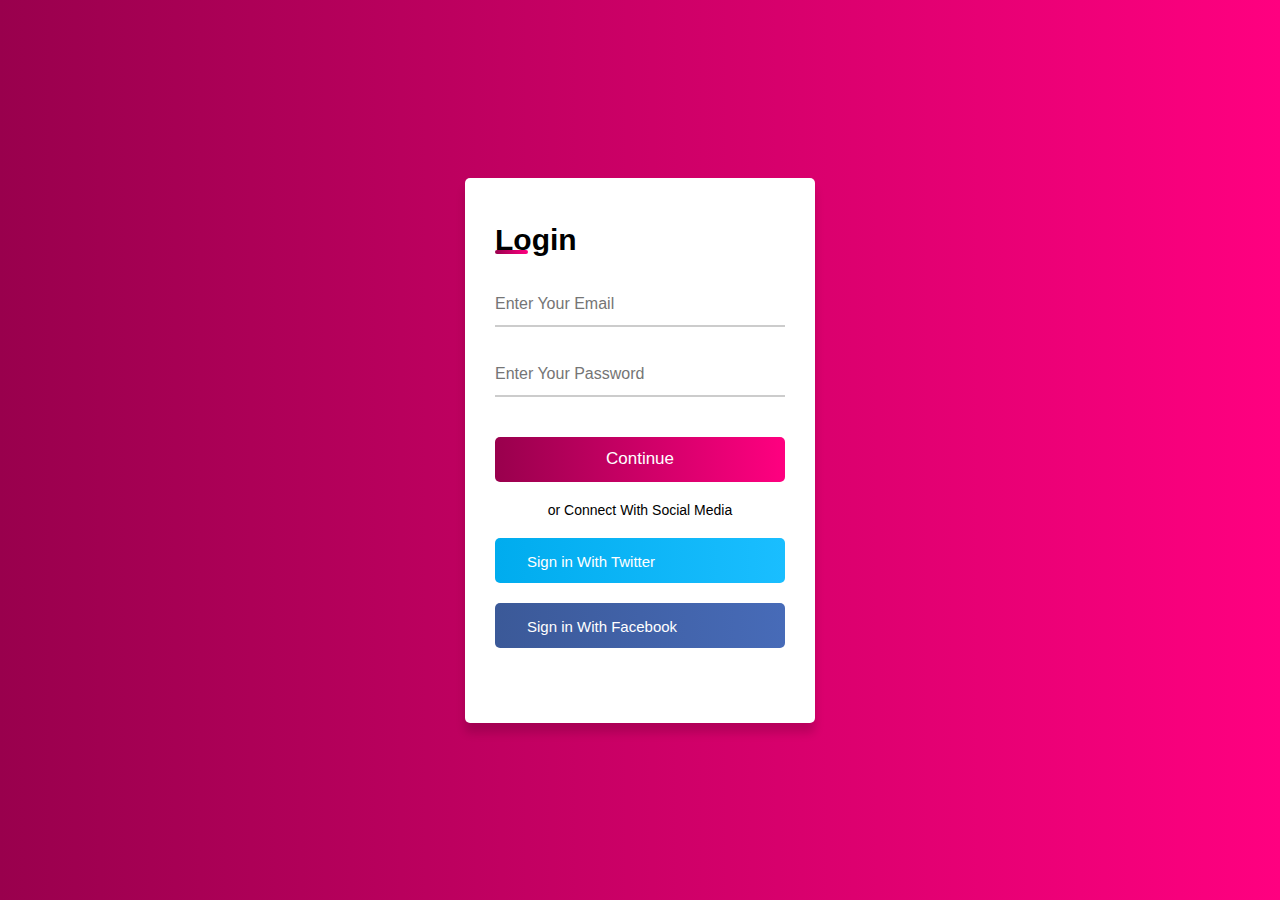
<file: index.html>
<!DOCTYPE html>
<html lang="en" dir="ltr">

<head>
  <meta charset="UTF-8">
  <link rel="stylesheet" href="style.css">
  <link rel="stylesheet" href="https://cdnjs.cloudflare.com/ajax/libs/font-awesome/6.2.1/css/all.min.css"
    integrity="sha512-MV7K8+y+gLIBoVD59lQIYicR65iaqukzvf/nwasF0nqhPay5w/9lJmVM2hMDcnK1OnMGCdVK+iQrJ7lzPJQd1w=="
    crossorigin="anonymous" referrerpolicy="no-referrer" />
  <meta name="viewport" content="width=device-width, initial-scale=1.0">
</head>

<body>
  <div class="container">


    <form action="#">
      <div class="title">Login</div>
      <div class="input-box underline">
        <input type="text" placeholder="Enter Your Email" required>
        <div class="underline"></div>
      </div>
      <div class="input-box">
        <input type="password" placeholder="Enter Your Password" required>
        <div class="underline"></div>
      </div>
      <div class="input-box button">
        <input type="submit" name="" value="Continue">
      </div>
    </form>


    <div class="option">or Connect With Social Media</div>
    <div class="twitter">
      <a href="#"><i class="fab fa-twitter"></i>Sign in With Twitter</a>
    </div>
    <div class="facebook">
      <a href="#"><i class="fab fa-facebook-f"></i>Sign in With Facebook</a>
    </div>
  </div>
</body>

</html>
</file>
<file: style.css>
*{
  margin: 0;
  padding: 0;
  box-sizing: border-box;
  font-family: 'Poppins',sans-serif;
}
html, body{
  display: grid;
  height: 100vh;
  width: 100%;
  place-items: center;
  background: linear-gradient(to right, #99004d 0%, #ff0080 100%);
}
::selection{
  background: #ff80bf;

}
.container{
  background: #fff;
  max-width: 350px;
  width: 100%;
  padding: 25px 30px;
  border-radius: 5px;
  box-shadow: 0 10px 10px rgba(0, 0, 0, 0.15);
}
.container form .title{
  font-size: 30px;
  font-weight: 600;
  margin: 20px 0 10px 0;
  position: relative;
}
.container form .title:before{
  content: '';
  position: absolute;
  height: 4px;
  width: 33px;
  left: 0px;
  bottom: 3px;
  border-radius: 5px;
  background: linear-gradient(to right, #99004d 0%, #ff0080 100%);
}
.container form .input-box{
  width: 100%;
  height: 45px;
  margin-top: 25px;
  position: relative;
}
.container form .input-box input{
  width: 100%;
  height: 100%;
  outline: none;
  font-size: 16px;
  border: none;
}
.container form .underline::before{
  content: '';
  position: absolute;
  height: 2px;
  width: 100%;
  background: #ccc;
  left: 0;
  bottom: 0;
}
.container form .underline::after{
  content: '';
  position: absolute;
  height: 2px;
  width: 100%;
  background: linear-gradient(to right, #99004d 0%, #ff0080 100%);
  left: 0;
  bottom: 0;
  transform: scaleX(0);
  transform-origin: left;
  transition: all 0.3s ease;
}
.container form .input-box input:focus ~ .underline::after,
.container form .input-box input:valid ~ .underline::after{
  transform: scaleX(1);
  transform-origin: left;
}
.container form .button{
  margin: 40px 0 20px 0;
}
.container .input-box input[type="submit"]{
  background: linear-gradient(to right, #99004d 0%, #ff0080 100%);
  font-size: 17px;
  color: #fff;
  border-radius: 5px;
  cursor: pointer;
  transition: all 0.3s ease;
}
.container .input-box input[type="submit"]:hover{
  letter-spacing: 1px;
  background: linear-gradient(to left, #99004d 0%, #ff0080 100%);
}
.container .option{
  font-size: 14px;
  text-align: center;
}
.container .facebook a,
.container .twitter a{
  display: block;
  height: 45px;
  width: 100%;
  font-size: 15px;
  text-decoration: none;
  padding-left: 20px;
  line-height: 45px;
  color: #fff;
  border-radius: 5px;
  transition: all 0.3s ease;
}

.container .facebook i,
.container .twitter i{
  padding-right: 12px;
  font-size: 20px;
}
.container .twitter a{
  background: linear-gradient(to right,  #00acee 0%, #1abeff 100%);
  margin: 20px 0 15px 0;
}
.container .twitter a:hover{
  background: linear-gradient(to left,  #00acee 0%, #1abeff 100%);
  margin: 20px 0 15px 0;
}
.container .facebook a{
  background: linear-gradient( to right,  #3b5998 0%, #476bb8 100%);
  margin: 20px 0 50px 0;
}
.container .facebook a:hover{
  background: linear-gradient( to left,  #3b5998 0%, #476bb8 100%);
  margin: 20px 0 50px 0;
}
</file>
